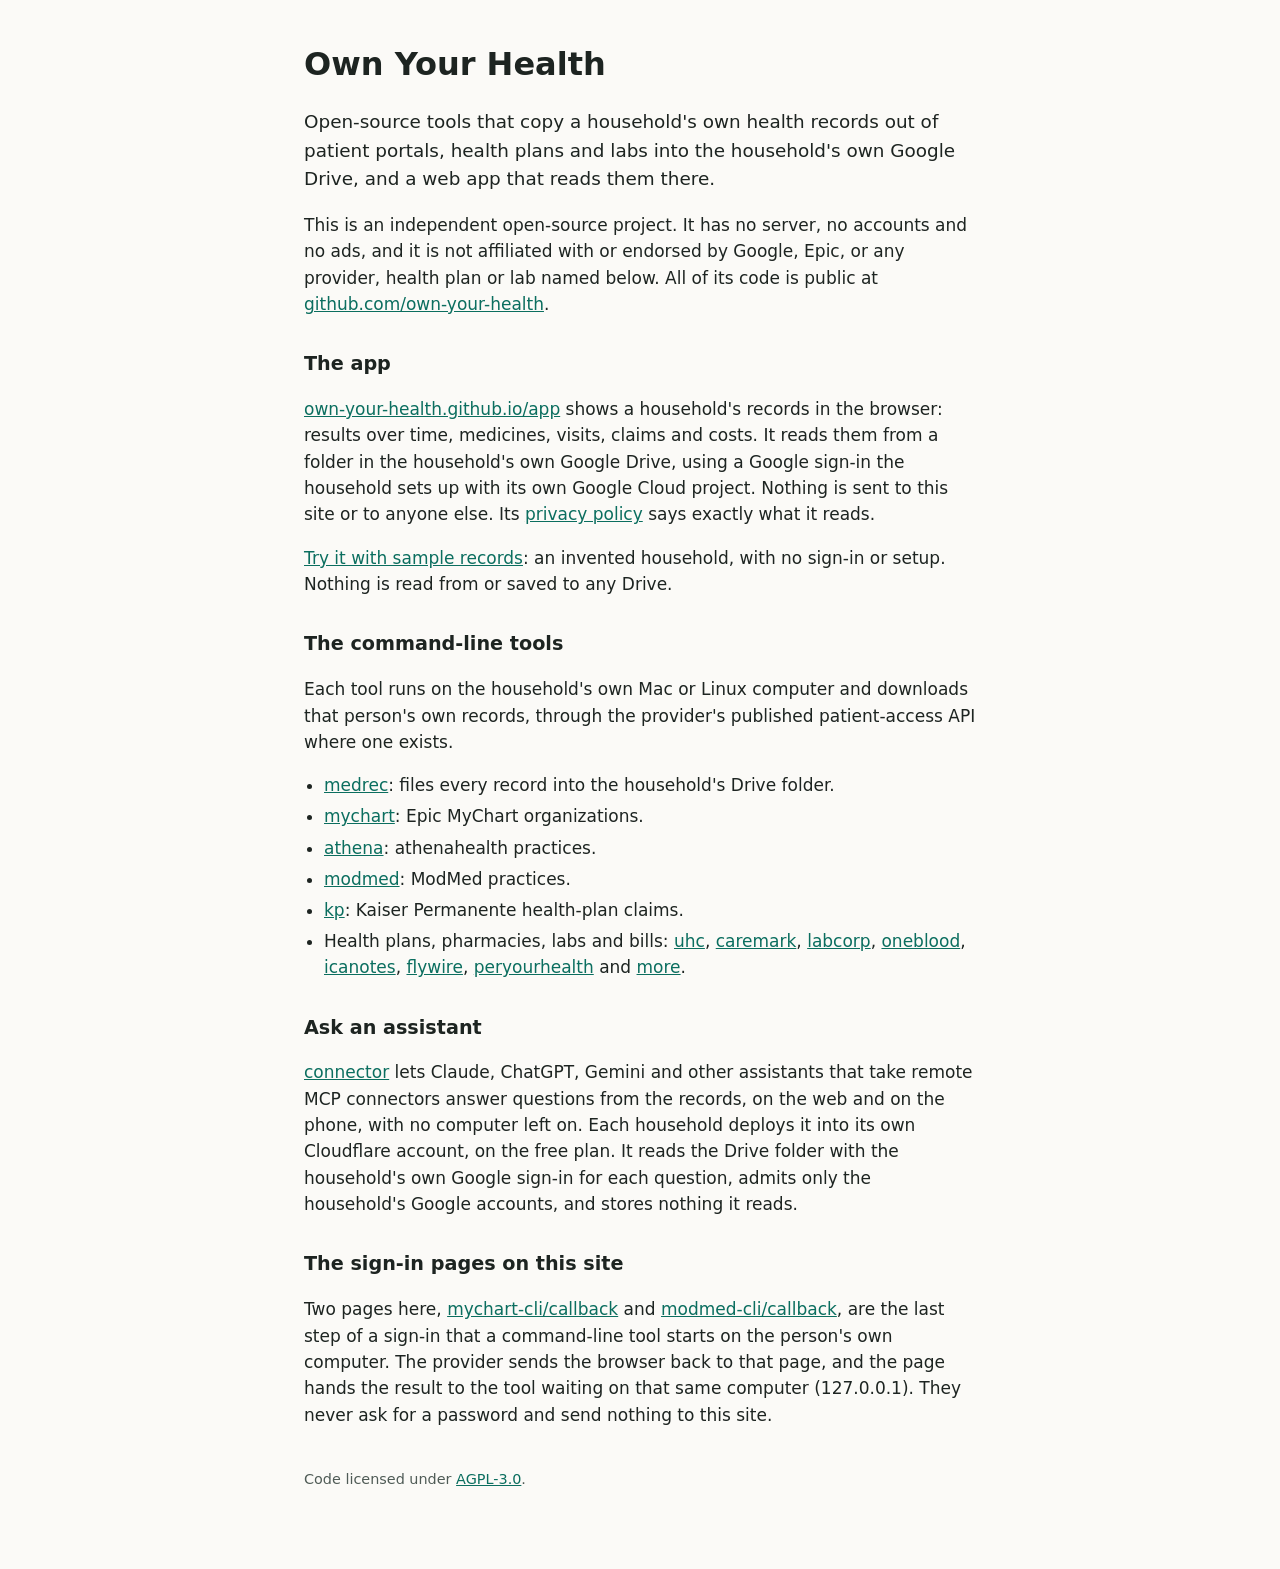
<file: index.html>
<!doctype html>
<html lang="en">
<head>
<meta charset="utf-8">
<meta name="viewport" content="width=device-width, initial-scale=1">
<meta http-equiv="Content-Security-Policy" content="default-src 'none'; style-src 'self'; img-src 'self'; base-uri 'none'; form-action 'none'">
<meta name="description" content="Open-source tools that copy a household's own health records into the household's own Google Drive, and a web app that reads them there.">
<title>Own Your Health</title>
<link rel="stylesheet" href="site.css">
</head>
<body>
<main>
<h1>Own Your Health</h1>
<p class="lead">Open-source tools that copy a household's own health records out of patient portals, health plans and labs into the household's own Google Drive, and a web app that reads them there.</p>

<p>This is an independent open-source project. It has no server, no accounts and no ads, and it is not affiliated with or endorsed by Google, Epic, or any provider, health plan or lab named below. All of its code is public at <a href="https://github.com/own-your-health">github.com/own-your-health</a>.</p>

<h2>The app</h2>
<p><a href="/app/">own-your-health.github.io/app</a> shows a household's records in the browser: results over time, medicines, visits, claims and costs. It reads them from a folder in the household's own Google Drive, using a Google sign-in the household sets up with its own Google Cloud project. Nothing is sent to this site or to anyone else. Its <a href="/app/privacy.html">privacy policy</a> says exactly what it reads.</p>
<p><a href="/app/?demo">Try it with sample records</a>: an invented household, with no sign-in or setup. Nothing is read from or saved to any Drive.</p>

<h2>The command-line tools</h2>
<p>Each tool runs on the household's own Mac or Linux computer and downloads that person's own records, through the provider's published patient-access API where one exists.</p>
<ul>
<li><a href="https://github.com/own-your-health/medrec-cli">medrec</a>: files every record into the household's Drive folder.</li>
<li><a href="/mychart-cli/">mychart</a>: Epic MyChart organizations.</li>
<li><a href="https://github.com/own-your-health/athena-cli">athena</a>: athenahealth practices.</li>
<li><a href="/modmed-cli/">modmed</a>: ModMed practices.</li>
<li><a href="https://github.com/own-your-health/kaiser-cli">kp</a>: Kaiser Permanente health-plan claims.</li>
<li>Health plans, pharmacies, labs and bills: <a href="https://github.com/own-your-health/uhc-cli">uhc</a>, <a href="https://github.com/own-your-health/caremark-cli">caremark</a>, <a href="https://github.com/own-your-health/labcorp-cli">labcorp</a>, <a href="https://github.com/own-your-health/oneblood-cli">oneblood</a>, <a href="https://github.com/own-your-health/icanotes-cli">icanotes</a>, <a href="https://github.com/own-your-health/flywire-cli">flywire</a>, <a href="https://github.com/own-your-health/peryourhealth-cli">peryourhealth</a> and <a href="https://github.com/own-your-health">more</a>.</li>
</ul>

<h2>Ask an assistant</h2>
<p><a href="https://github.com/own-your-health/connector">connector</a> lets Claude, ChatGPT, Gemini and other assistants that take remote MCP connectors answer questions from the records, on the web and on the phone, with no computer left on. Each household deploys it into its own Cloudflare account, on the free plan. It reads the Drive folder with the household's own Google sign-in for each question, admits only the household's Google accounts, and stores nothing it reads.</p>

<h2>The sign-in pages on this site</h2>
<p>Two pages here, <a href="/mychart-cli/callback">mychart-cli/callback</a> and <a href="/modmed-cli/callback">modmed-cli/callback</a>, are the last step of a sign-in that a command-line tool starts on the person's own computer. The provider sends the browser back to that page, and the page hands the result to the tool waiting on that same computer (127.0.0.1). They never ask for a password and send nothing to this site.</p>
<footer><p>Code licensed under <a href="https://github.com/own-your-health/own-your-health.github.io/blob/main/LICENSE">AGPL-3.0</a>.</p></footer>
</main>
</body>
</html>
</file>
<file: site.css>
:root { color-scheme: light dark; --fg: #1d2421; --muted: #4f5b56; --link: #0b6e5f; --bg: #fbfaf7; }
@media (prefers-color-scheme: dark) { :root { --fg: #e8ece9; --muted: #a9b4af; --link: #6fd3bf; --bg: #141917; } }
body { margin: 0; background: var(--bg); color: var(--fg); font: 17px/1.55 system-ui, -apple-system, "Segoe UI", Roboto, sans-serif; }
main { max-width: 42rem; margin: 0 auto; padding: 2.5rem 1.25rem 4rem; }
h1 { font-size: 2rem; margin: 0 0 .75rem; }
h2 { font-size: 1.2rem; margin: 2rem 0 .5rem; }
.lead { font-size: 1.15rem; }
p, li { color: var(--fg); }
a { color: var(--link); }
ul { padding-left: 1.25rem; }
li { margin: .3rem 0; }
footer p { margin-top: 2.5rem; color: var(--muted); font-size: .9rem; }
</file>
